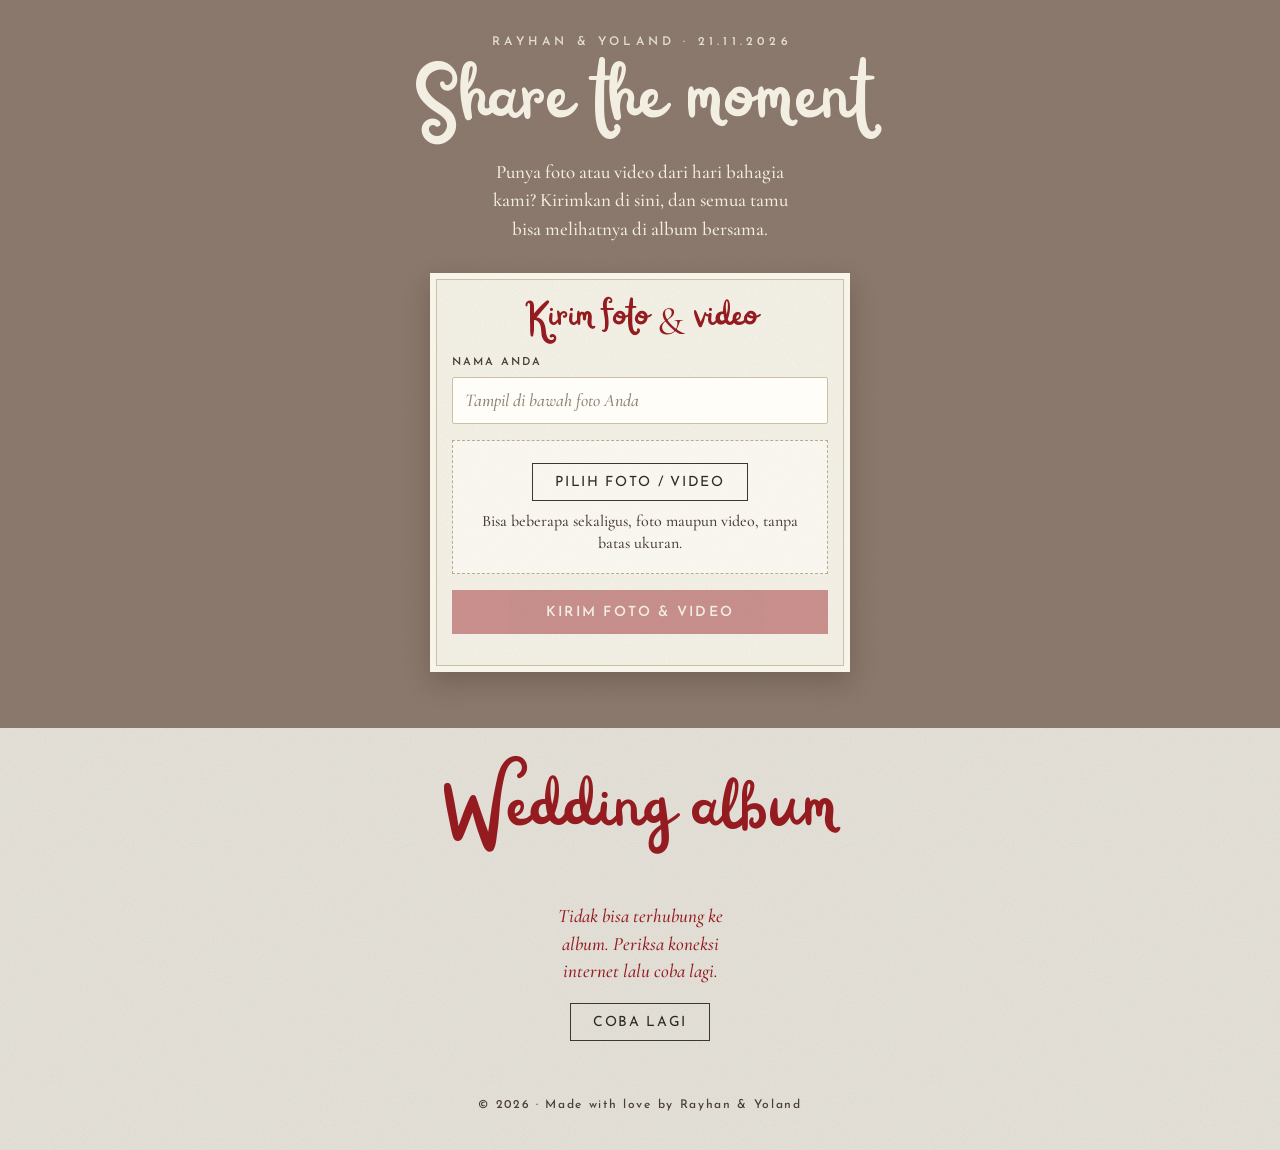
<file: gallery/index.html>
<!doctype html>
<html lang="id">
<head>
<meta charset="utf-8">
<meta name="viewport" content="width=device-width,initial-scale=1,viewport-fit=cover">
<title>Wedding Album · Rayhan &amp; Yoland</title>
<meta name="description" content="Kirim dan lihat foto &amp; video dari pernikahan Rayhan &amp; Yoland, Sabtu 21 November 2026.">
<meta name="theme-color" content="#8a786c">
<!-- link preview (WhatsApp, Telegram, Facebook, X), same card as the invitation: og:image and og:url must be absolute URLs -->
<meta property="og:type" content="website">
<meta property="og:site_name" content="Rayhan &amp; Yoland">
<meta property="og:title" content="Wedding Album · Rayhan &amp; Yoland">
<meta property="og:description" content="Kirim foto &amp; video Anda dari hari bahagia kami dan lihat kiriman tamu lainnya.">
<meta property="og:url" content="https://my-wed-gamma.vercel.app/gallery/">
<meta property="og:image" content="https://my-wed-gamma.vercel.app/pict/og/preview.jpg">
<meta property="og:image:secure_url" content="https://my-wed-gamma.vercel.app/pict/og/preview.jpg">
<meta property="og:image:type" content="image/jpeg">
<meta property="og:image:width" content="1200">
<meta property="og:image:height" content="630">
<meta property="og:image:alt" content="Rayhan &amp; Yoland · 21 November 2026">
<meta property="og:locale" content="id_ID">
<meta name="twitter:card" content="summary_large_image">
<!-- tab icon: same red heart as the invitation -->
<link rel="icon" type="image/svg+xml"
  href="data:image/svg+xml,%3Csvg xmlns='http://www.w3.org/2000/svg' viewBox='0 0 32 32'%3E%3Cpath d='M16 29.5C6.5 22.6 1.5 17 1.5 10.8 1.5 6.2 5.1 2.5 9.5 2.5c2.7 0 5 1.3 6.5 3.4 1.5-2.1 3.8-3.4 6.5-3.4 4.4 0 8 3.7 8 8.3 0 6.2-5 11.8-14.5 18.7Z' fill='%23e0243a'/%3E%3C/svg%3E">
<link rel="preconnect" href="https://fonts.googleapis.com">
<link rel="preconnect" href="https://fonts.gstatic.com" crossorigin>
<link rel="stylesheet" href="https://fonts.googleapis.com/css2?family=Cormorant+Garamond:ital,wght@0,500;0,600;0,700;1,500&family=Courier+Prime&family=Josefin+Sans:wght@400;600&display=swap">
<link rel="preload" href="../fonts/Railey.ttf" as="font" type="font/ttf" crossorigin>
<style>
  /* Railey (TypeFairy, free for personal use) is self-hosted in the site's fonts/ folder, one level up.
     It has letters, digits, ! and ? only; other punctuation falls back to Cormorant. */
  @font-face {
    font-family: "Railey";
    src: url("../fonts/Railey.ttf") format("truetype");
    font-weight: 400;
    font-style: normal;
    font-display: swap;
  }

  /* Same letterpress look as the invitation: taupe, paper, red ink. */
  :root {
    color-scheme: light;
    --taupe: #8a786c;
    --paper: #e6e3db;
    --card: #f7f4ea;
    --polaroid: #f7f4ec;
    --ink: #241c18;
    --ink-soft: #4a3e37;
    --red: #941c21;
    --cream: #f3eee2;
    --line: #cbbfa5;
    --nav-ink: #1e2633;
    --nav-mute: #7b8189;
    --noise: url("data:image/svg+xml,%3Csvg xmlns='http://www.w3.org/2000/svg' width='220' height='220'%3E%3Cfilter id='n'%3E%3CfeTurbulence type='fractalNoise' baseFrequency='.85' numOctaves='2' stitchTiles='stitch'/%3E%3CfeColorMatrix values='0 0 0 0 .22 0 0 0 0 .17 0 0 0 0 .13 0 0 0 .10 0'/%3E%3C/filter%3E%3Crect width='100%25' height='100%25' filter='url(%23n)'/%3E%3C/svg%3E");
    --serif: "Cormorant Garamond", Garamond, "Times New Roman", serif;
    --script: "Railey", "Cormorant Garamond", Garamond, serif;
    --sans: "Josefin Sans", "Gill Sans", "Trebuchet MS", sans-serif;
    --mono: "Courier Prime", "Courier New", monospace;
    box-sizing: border-box;
    padding-top: env(safe-area-inset-top, 0px);
    padding-bottom: env(safe-area-inset-bottom, 0px);
  }
  *, *::before, *::after { box-sizing: inherit; }
  html { scroll-behavior: smooth; scroll-padding-top: calc(64px + env(safe-area-inset-top, 0px)); }
  @media (prefers-reduced-motion: reduce) { html { scroll-behavior: auto; } }
  body {
    margin: 0;
    background: var(--paper) var(--noise);
    color: var(--ink);
    font-family: var(--serif);
    font-size: 18px;
    font-weight: 500;
    line-height: 1.45;
    -webkit-font-smoothing: antialiased;
  }
  h1, h2, p { margin: 0; }
  a { color: inherit; }
  img { max-width: 100%; }
  button { font: inherit; }
  :focus-visible { outline: 2px solid var(--red); outline-offset: 3px; }
  .sr-only {
    position: absolute; width: 1px; height: 1px; padding: 0; margin: -1px;
    overflow: hidden; clip: rect(0 0 0 0); white-space: nowrap; border: 0;
  }
  [hidden] { display: none !important; }

  /* ---------- top bar ---------- */
  .topbar {
    position: sticky;
    top: env(safe-area-inset-top, 0px);
    z-index: 10;
    background: var(--paper);
    border-bottom: 1px solid rgba(36, 28, 24, .06);
    padding-inline: 16px;
  }
  .topbar nav {
    display: flex;
    justify-content: flex-end;
    align-items: center;
    gap: 24px;
    height: 56px;
    max-width: 1100px;
    margin-inline: auto;
    font-family: var(--mono);
    font-size: 21px;
  }
  .topbar a { text-decoration: none; color: var(--nav-mute); }
  .topbar a[aria-current] { color: var(--nav-ink); }
  .topbar a:hover { text-decoration: underline; text-underline-offset: 4px; }

  /* ---------- taupe opening + upload card ---------- */
  .hero {
    background: var(--taupe) var(--noise);
    color: var(--cream);
    padding: 34px 16px 56px;
    text-align: center;
  }
  .eyebrow {
    font-family: var(--sans);
    font-weight: 600;
    font-size: 12px;
    letter-spacing: .35em;
    padding-left: .35em;
    text-transform: uppercase;
    opacity: .85;
  }
  .hero h1 {
    font-family: var(--script);
    font-weight: 400;
    font-size: clamp(46px, 16vw, 86px);
    line-height: 1.05;
    margin-top: 8px;
  }
  .lead {
    max-width: 34ch;
    margin: 8px auto 0;
    font-size: 19px;
    line-height: 1.5;
    text-wrap: balance;
  }

  .upload {
    position: relative;
    max-width: 420px;
    margin: 30px auto 0;
    padding: 26px 22px 22px;
    background: var(--card) var(--noise);
    box-shadow: 0 10px 24px rgba(40, 24, 14, .22), inset 0 0 0 6px var(--card), inset 0 0 0 7px var(--line);
    color: var(--ink);
    text-align: left;
    display: grid;
    gap: 16px;
  }
  .upload h2 {
    font-family: var(--script);
    font-weight: 400;
    color: var(--red);
    font-size: 40px;
    line-height: 1;
    text-align: center;
  }
  .field { display: grid; gap: 6px; }
  .field label {
    font-family: var(--sans);
    font-weight: 600;
    font-size: 11px;
    letter-spacing: .18em;
    text-transform: uppercase;
    color: var(--ink-soft);
  }
  .field input {
    width: 100%;
    font: 500 18px/1.4 var(--serif);
    color: var(--ink);
    background: #fffdf8;
    border: 1px solid var(--line);
    border-radius: 2px;
    padding: 10px 12px;
  }
  .field input::placeholder { color: #8f8275; font-style: italic; }
  .field input:focus { outline: none; border-color: var(--red); box-shadow: 0 0 0 2px rgba(148, 28, 33, .15); }
  .trap { position: absolute; left: -9999px; width: 1px; height: 1px; overflow: hidden; }

  .drop {
    display: grid;
    justify-items: center;
    gap: 10px;
    padding: 22px 16px 18px;
    border: 1.5px dashed #b9ab92;
    background: rgba(255, 253, 248, .55);
    text-align: center;
    transition: background-color .2s ease, border-color .2s ease;
  }
  .drop.is-over { border-color: var(--red); background: rgba(148, 28, 33, .06); }
  .line-btn {
    display: inline-block;
    background: transparent;
    border: 1.5px solid #3b3833;
    color: #2d2a26;
    font-family: var(--sans);
    font-weight: 400;
    font-size: 14px;
    letter-spacing: .12em;
    text-transform: uppercase;
    line-height: 1;
    padding: 12px 22px 10px;
    cursor: pointer;
    text-decoration: none;
    transition: background-color .2s ease, color .2s ease;
  }
  .line-btn:hover { background: #3b3833; color: #efead3; }
  #files:focus-visible + .line-btn { outline: 2px solid var(--red); outline-offset: 3px; }
  .drop.is-locked .line-btn { opacity: .45; pointer-events: none; }
  .drop-hint { font-size: 16px; line-height: 1.35; color: var(--ink-soft); }

  .queue { list-style: none; margin: 0; padding: 0; display: grid; gap: 8px; }
  .queue:empty { display: none; }
  .q {
    position: relative;
    display: grid;
    grid-template-columns: 52px minmax(0, 1fr) auto;
    gap: 12px;
    align-items: center;
    padding: 6px 6px 6px 6px;
    background: #fffdf8;
    border: 1px solid #e2d8c4;
    overflow: hidden;
  }
  .q-thumb { width: 52px; height: 52px; object-fit: cover; display: block; background: #d8d2c6; }
  .q-name { font-size: 16px; line-height: 1.2; overflow: hidden; text-overflow: ellipsis; white-space: nowrap; }
  .q-state {
    margin-top: 4px;
    font-family: var(--sans);
    font-size: 11px;
    letter-spacing: .12em;
    text-transform: uppercase;
    color: var(--ink-soft);
  }
  .q.is-fail .q-state, .q.is-bad .q-state { color: var(--red); text-transform: none; letter-spacing: .02em; font-size: 12px; }
  .q.is-done .q-state::before { content: "✓ "; }
  .q-x {
    width: 40px;
    height: 40px;
    display: grid;
    place-items: center;
    border: 0;
    border-radius: 50%;
    background: none;
    color: var(--ink-soft);
    cursor: pointer;
  }
  .q-x:hover { background: rgba(36, 28, 24, .06); }
  .q-x svg { width: 16px; height: 16px; }
  .q.is-bad { border-color: rgba(148, 28, 33, .35); }
  .q.is-bad .q-thumb { opacity: .45; }
  .q.is-sending::after, .q.is-checking::after {
    content: "";
    position: absolute;
    left: 0;
    bottom: 0;
    height: 2px;
    width: 40%;
    background: var(--red);
    animation: slide 1.1s ease-in-out infinite;
  }
  @keyframes slide { from { transform: translateX(-100%); } to { transform: translateX(250%); } }
  @media (prefers-reduced-motion: reduce) { .q.is-sending::after, .q.is-checking::after { animation: none; width: 100%; opacity: .5; } }

  .send-btn {
    width: 100%;
    border: 0;
    background: var(--red);
    color: var(--cream);
    font-family: var(--sans);
    font-weight: 600;
    font-size: 14px;
    letter-spacing: .16em;
    text-transform: uppercase;
    line-height: 1;
    padding: 16px 16px 14px;
    cursor: pointer;
    box-shadow: 0 4px 10px rgba(100, 18, 22, .25);
    transition: background-color .2s ease, opacity .2s ease;
  }
  .send-btn:hover:not(:disabled) { background: #7c151a; }
  .send-btn:disabled { opacity: .45; cursor: default; box-shadow: none; }
  .status { min-height: 1.45em; text-align: center; font-style: italic; font-size: 17px; color: var(--ink-soft); }
  .status:empty { min-height: 0; margin-top: -16px; }
  .status.is-err { color: var(--red); font-style: normal; font-size: 16px; }

  /* ---------- album ---------- */
  .album { padding: 44px 16px 48px; }
  .album-title {
    font-family: var(--script);
    font-weight: 400;
    color: var(--red);
    font-size: clamp(50px, 16vw, 78px);
    line-height: 1.05;
    text-align: center;
  }
  .hint {
    min-height: 1.4em;
    margin: 4px 0 24px;
    text-align: center;
    font-family: var(--sans);
    font-size: 12px;
    letter-spacing: .18em;
    text-transform: uppercase;
    color: var(--ink-soft);
  }
  .grid {
    display: grid;
    grid-template-columns: repeat(2, minmax(0, 1fr));
    gap: 22px 16px;
    max-width: 980px;
    margin-inline: auto;
  }
  @media (min-width: 560px) { .grid { grid-template-columns: repeat(3, minmax(0, 1fr)); gap: 30px 24px; } }
  @media (min-width: 880px) { .grid { grid-template-columns: repeat(4, minmax(0, 1fr)); } }

  .shot {
    margin: 0;
    padding: 8px 8px 0;
    background: var(--polaroid);
    box-shadow: 0 6px 14px rgba(40, 24, 14, .22);
    transform: rotate(var(--r, 0deg));
    cursor: zoom-in;
    transition: transform .25s ease, box-shadow .25s ease;
  }
  .shot:nth-child(odd) { --r: -1.6deg; }
  .shot:nth-child(even) { --r: 1.2deg; }
  .shot:nth-child(3n) { --r: .4deg; }
  .shot:hover, .shot:focus-visible { transform: rotate(0deg) scale(1.03); box-shadow: 0 12px 24px rgba(40, 24, 14, .3); }
  .ph { position: relative; aspect-ratio: 4 / 5; overflow: hidden; background: #d8d2c6 var(--noise); }
  .ph img, .ph video { display: block; width: 100%; height: 100%; object-fit: cover; }
  .ph.is-video::before {
    content: "";
    position: absolute;
    z-index: 1;
    left: 50%;
    top: 50%;
    width: 46px;
    height: 46px;
    margin: -23px 0 0 -23px;
    border-radius: 50%;
    background: rgba(28, 20, 16, .55) url("data:image/svg+xml,%3Csvg xmlns='http://www.w3.org/2000/svg' viewBox='0 0 24 24'%3E%3Cpath d='M9 6.5v11l9-5.5z' fill='%23f3eee2'/%3E%3C/svg%3E") center / 22px no-repeat;
    pointer-events: none;
  }
  .ph.is-video.is-pending::before { display: none; }
  .ph.is-pending img { display: none; }
  .ph.is-pending::after {
    content: "Foto sedang diproses Google Drive";
    position: absolute;
    inset: 0;
    display: grid;
    place-items: center;
    padding: 12px;
    text-align: center;
    font-family: var(--sans);
    font-size: 11px;
    letter-spacing: .12em;
    line-height: 1.5;
    text-transform: uppercase;
    color: var(--ink-soft);
  }
  .ph.is-video.is-pending::after { content: "Video sedang diproses Google Drive"; }
  .shot figcaption {
    height: 42px;
    padding: 0 6px;
    line-height: 44px;
    text-align: center;
    font-family: var(--script);
    font-size: 22px;
    color: var(--red);
    white-space: nowrap;
    overflow: hidden;
    text-overflow: ellipsis;
  }
  .shot.is-skeleton { cursor: default; box-shadow: 0 6px 14px rgba(40, 24, 14, .12); }
  .shot.is-skeleton .ph { animation: breathe 1.6s ease-in-out infinite; }
  @keyframes breathe { 50% { opacity: .55; } }
  @media (prefers-reduced-motion: reduce) {
    .shot { transition: none; }
    .shot.is-skeleton .ph { animation: none; }
  }

  .note {
    max-width: 30ch;
    margin: 4px auto 0;
    text-align: center;
    font-style: italic;
    font-size: 19px;
    line-height: 1.45;
    text-wrap: balance;
  }
  .note .line-btn { margin-top: 18px; font-style: normal; }
  .note.is-err { color: var(--red); }
  .more { display: flex; justify-content: center; margin-top: 36px; }

  .foot {
    padding: 8px 16px 36px;
    text-align: center;
    font-family: var(--sans);
    font-size: 12px;
    letter-spacing: .14em;
    color: var(--ink-soft);
  }

  /* ---------- photo preview ---------- */
  .lb-open { overflow: hidden; }
  .lightbox {
    position: fixed;
    inset: 0;
    z-index: 60;
    display: grid;
    grid-template-columns: auto minmax(0, 1fr) auto;
    grid-template-areas: "prev frame next";
    align-items: center;
    align-content: center;
    gap: 14px;
    padding: calc(64px + env(safe-area-inset-top, 0px)) 16px calc(28px + env(safe-area-inset-bottom, 0px));
    background: rgba(28, 20, 16, .92);
    opacity: 0;
    transition: opacity .25s ease;
  }
  .lightbox.is-open { opacity: 1; }
  .lb-frame {
    grid-area: frame;
    justify-self: center;
    width: fit-content;
    max-width: min(100%, 620px);
    margin: 0;
    padding: 12px 12px 14px;
    background: var(--polaroid);
    box-shadow: 0 22px 50px rgba(0, 0, 0, .45);
    transform: scale(.94) rotate(-1deg);
    transition: transform .3s cubic-bezier(.2, .7, .2, 1);
    touch-action: pan-y;
  }
  .lightbox.is-open .lb-frame { transform: none; }
  .lb-media {
    display: grid;
    place-items: center;
    min-width: min(240px, 70vw);
    min-height: 240px;
    background: #d8d2c6;
  }
  .lb-media.is-loaded { min-width: 0; min-height: 0; background: none; }
  .lb-media img {
    display: block;
    width: auto;
    height: auto;
    max-width: 100%;
    max-height: calc(100vh - 230px);
    max-height: calc(100dvh - 230px);
  }
  .lb-media video {
    display: block;
    max-width: 100%;
    max-height: calc(100vh - 230px);
    max-height: calc(100dvh - 230px);
    background: #000;
  }
  .lb-media iframe {
    display: block;
    width: min(596px, calc(100vw - 180px));
    height: min(680px, calc(100vh - 230px));
    height: min(680px, calc(100dvh - 230px));
    border: 0;
    background: #000;
  }
  .lb-cap { display: flex; justify-content: space-between; align-items: baseline; gap: 14px; padding-top: 10px; }
  .lb-title { min-width: 0; font-family: var(--script); font-size: 30px; line-height: 1.1; color: var(--red); overflow: hidden; text-overflow: ellipsis; white-space: nowrap; }
  .lb-meta { flex: none; display: flex; align-items: baseline; gap: 14px; font-family: var(--sans); font-size: 12px; letter-spacing: .16em; color: var(--ink-soft); font-variant-numeric: tabular-nums; }
  .lb-meta a { text-transform: uppercase; text-underline-offset: 3px; }
  .lb-btn {
    width: 46px;
    height: 46px;
    display: grid;
    place-items: center;
    border-radius: 50%;
    border: 1px solid rgba(243, 238, 226, .4);
    background: rgba(243, 238, 226, .12);
    color: var(--cream);
    cursor: pointer;
    transition: background-color .2s ease;
  }
  .lb-btn:hover { background: rgba(243, 238, 226, .26); }
  .lb-btn svg { width: 20px; height: 20px; }
  .lb-prev { grid-area: prev; }
  .lb-next { grid-area: next; }
  .lb-close { position: absolute; top: calc(12px + env(safe-area-inset-top, 0px)); right: 16px; }
  @media (max-width: 600px) {
    .lightbox { grid-template-columns: 1fr 1fr; grid-template-areas: "frame frame" "prev next"; row-gap: 18px; }
    .lb-media img, .lb-media video { max-height: calc(100vh - 270px); max-height: calc(100dvh - 270px); }
    .lb-media iframe { width: calc(100vw - 56px); height: min(680px, calc(100vh - 270px)); height: min(680px, calc(100dvh - 270px)); }
    .lb-prev { justify-self: end; margin-right: 10px; }
    .lb-next { justify-self: start; margin-left: 10px; }
  }
  @media (prefers-reduced-motion: reduce) { .lightbox, .lb-frame { transition: none; } }
</style>
</head>
<body>
<main>
  <section class="hero" aria-labelledby="judul">
    <p class="eyebrow">Rayhan &amp; Yoland · 21.11.2026</p>
    <h1 id="judul">Share the moment</h1>
    <p class="lead">Punya foto atau video dari hari bahagia kami? Kirimkan di sini, dan semua tamu bisa melihatnya di album bersama.</p>

    <form class="upload" id="upload" novalidate>
      <h2>Kirim foto &amp; video</h2>
      <div class="field">
        <label for="by">Nama Anda</label>
        <input id="by" name="by" maxlength="40" autocomplete="name" placeholder="Tampil di bawah foto Anda">
      </div>
      <div class="trap" aria-hidden="true">
        <label>Website <input id="website" name="website" tabindex="-1" autocomplete="off"></label>
      </div>
      <div class="drop" id="drop">
        <input type="file" id="files" accept="image/*,video/*" multiple class="sr-only">
        <label for="files" class="line-btn">Pilih foto / video</label>
        <p class="drop-hint">Bisa beberapa sekaligus, foto maupun video, tanpa batas ukuran.</p>
      </div>
      <ul class="queue" id="queue" aria-label="File yang akan dikirim"></ul>
      <button type="submit" class="send-btn" id="send" disabled>Kirim foto &amp; video</button>
      <p class="status" id="status" role="status" aria-live="polite"></p>
    </form>
  </section>

  <section class="album" id="album" aria-labelledby="album-title">
    <h2 class="album-title" id="album-title">Wedding album</h2>
    <p class="hint" id="hint" aria-live="polite">Memuat album…</p>
    <div class="grid" id="grid"></div>
    <div class="note" id="empty" hidden>
      Album masih kosong. Jadilah tamu pertama yang mengirim foto atau video.
      <div><a class="line-btn" href="#upload">Kirim foto &amp; video</a></div>
    </div>
    <div class="note is-err" id="error" hidden>
      <span id="error-text"></span>
      <div><button type="button" class="line-btn" id="retry">Coba lagi</button></div>
    </div>
    <div class="more" id="more" hidden><button type="button" class="line-btn" id="more-btn">Tampilkan lebih banyak</button></div>
  </section>
</main>

<footer class="foot">© 2026 · Made with love by Rayhan &amp; Yoland</footer>

<div class="lightbox" id="lightbox" role="dialog" aria-modal="true" aria-label="Pratinjau" hidden>
  <button type="button" class="lb-btn lb-close" id="lb-close" aria-label="Tutup pratinjau">
    <svg viewBox="0 0 24 24" fill="none" stroke="currentColor" stroke-width="1.8" stroke-linecap="round"><path d="M6 6l12 12M18 6L6 18"/></svg>
  </button>
  <button type="button" class="lb-btn lb-prev" id="lb-prev" aria-label="Sebelumnya">
    <svg viewBox="0 0 24 24" fill="none" stroke="currentColor" stroke-width="1.8" stroke-linecap="round" stroke-linejoin="round"><path d="M15 5l-7 7 7 7"/></svg>
  </button>
  <figure class="lb-frame" id="lb-frame">
    <div class="lb-media" id="lb-media"></div>
    <figcaption class="lb-cap">
      <span class="lb-title" id="lb-title"></span>
      <span class="lb-meta"><span id="lb-count"></span><a id="lb-download" href="#" target="_blank" rel="noopener">Unduh</a></span>
    </figcaption>
  </figure>
  <button type="button" class="lb-btn lb-next" id="lb-next" aria-label="Berikutnya">
    <svg viewBox="0 0 24 24" fill="none" stroke="currentColor" stroke-width="1.8" stroke-linecap="round" stroke-linejoin="round"><path d="M9 5l7 7-7 7"/></svg>
  </button>
</div>

<script>
(function () {
  'use strict';

  /* ===== Isi dengan URL Web App dari Google Apps Script (berakhiran /exec) ===== */
  var SCRIPT_URL = 'https://script.google.com/macros/s/AKfycbwrstZD3DiAFecCgFv982mvW236IV2yHUVT1MUY9mIwEuDF06MloZi5ha2FQoRrLtN7/exec';

  var CHUNK = 8 * 1024 * 1024; // ukuran potongan upload, wajib kelipatan 256 KB
  var PAGE = 24;               // jumlah item per halaman album
  var configured = /^https:\/\/script\.google\.com\/macros\/s\/[^/]+\/exec/.test(SCRIPT_URL);

  var $ = function (id) { return document.getElementById(id); };
  var form = $('upload'), byInput = $('by'), trap = $('website'), fileInput = $('files');
  var drop = $('drop'), queueEl = $('queue'), sendBtn = $('send'), statusEl = $('status');
  var grid = $('grid'), hint = $('hint'), emptyEl = $('empty'), errorEl = $('error'), errorText = $('error-text');
  var moreEl = $('more');

  var queue = [];   // {file, url, li, state, kind, mime}
  var items = [];   // {id, by, time, type, local}
  var shown = PAGE;
  var busy = false;
  var lastLoad = 0;
  var uid = 0;
  var checking = Promise.resolve();

  /* ---------- server ---------- */
  function api(payload) {
    var req = payload
      ? fetch(SCRIPT_URL, { method: 'POST', headers: { 'Content-Type': 'text/plain;charset=utf-8' }, body: JSON.stringify(payload) })
      : fetch(SCRIPT_URL + '?t=' + Date.now());
    return req.then(function (res) { return res.text(); }, function () {
      throw new Error('Tidak bisa terhubung ke album. Periksa koneksi internet lalu coba lagi.');
    }).then(function (text) {
      var data;
      try { data = JSON.parse(text); } catch (e) {
        throw new Error('Album belum bisa diakses. Pastikan Apps Script di-deploy dengan akses "Anyone".');
      }
      if (!data.ok) throw new Error(data.error || 'Permintaan ditolak oleh server album.');
      return data;
    });
  }

  /* ---------- Drive URLs ---------- */
  function driveThumb(id, w) { return 'https://drive.google.com/thumbnail?id=' + encodeURIComponent(id) + '&sz=w' + w; }
  function driveAlt(id, w) { return 'https://lh3.googleusercontent.com/d/' + encodeURIComponent(id) + '=w' + w; }
  function driveDownload(id) { return 'https://drive.google.com/uc?export=download&id=' + encodeURIComponent(id); }
  function drivePreview(id) { return 'https://drive.google.com/file/d/' + encodeURIComponent(id) + '/preview'; }
  function isVideo(it) { return /^video\//.test(it.type || ''); }

  function setImage(img, it, w, onFail) {
    img.referrerPolicy = 'no-referrer';
    if (it.local && !isVideo(it)) { img.src = it.local; return; }
    var step = 0;
    img.onerror = function () {
      step++;
      if (step === 1) img.src = driveAlt(it.id, w);
      else { img.onerror = null; if (onFail) onFail(); }
    };
    img.src = driveThumb(it.id, w);
  }

  function countLabel(kinds) {
    var v = kinds.filter(function (k) { return k === 'video'; }).length, p = kinds.length - v, out = [];
    if (p) out.push(p + ' foto');
    if (v) out.push(v + ' video');
    return out.join(' & ');
  }

  /* ---------- album ---------- */
  function skeleton() {
    grid.innerHTML = '';
    for (var i = 0; i < 4; i++) {
      var fig = document.createElement('figure');
      fig.className = 'shot is-skeleton';
      fig.setAttribute('aria-hidden', 'true');
      fig.innerHTML = '<div class="ph"></div><figcaption></figcaption>';
      grid.appendChild(fig);
    }
  }

  function card(it, i) {
    var video = isVideo(it);
    var fig = document.createElement('figure');
    fig.className = 'shot';
    fig.tabIndex = 0;
    fig.setAttribute('role', 'button');
    fig.setAttribute('data-index', i);
    fig.setAttribute('aria-label', 'Lihat ' + (video ? 'video' : 'foto') + (it.by ? ' dari ' + it.by : '') + ', ' + (i + 1) + ' dari ' + items.length);
    var ph = document.createElement('div');
    ph.className = 'ph' + (video ? ' is-video' : '');
    if (video && it.local) {
      var v = document.createElement('video');
      v.muted = true;
      v.playsInline = true;
      v.preload = 'metadata';
      v.src = it.local + '#t=0.1';
      ph.appendChild(v);
    } else {
      var img = document.createElement('img');
      img.alt = '';
      img.loading = 'lazy';
      img.decoding = 'async';
      setImage(img, it, 640, function () { ph.classList.add('is-pending'); });
      ph.appendChild(img);
    }
    var cap = document.createElement('figcaption');
    cap.textContent = it.by;
    fig.appendChild(ph);
    fig.appendChild(cap);
    return fig;
  }

  function renderAlbum() {
    errorEl.hidden = true;
    grid.innerHTML = '';
    var frag = document.createDocumentFragment();
    items.slice(0, shown).forEach(function (it, i) { frag.appendChild(card(it, i)); });
    grid.appendChild(frag);
    emptyEl.hidden = items.length > 0;
    moreEl.hidden = items.length <= shown;
    var kinds = items.map(function (it) { return isVideo(it) ? 'video' : 'image'; });
    hint.textContent = items.length ? countLabel(kinds).replace(' & ', ' · ') + ' · ketuk untuk melihat lebih dekat' : '';
  }

  function showError(msg) {
    grid.innerHTML = '';
    hint.textContent = '';
    emptyEl.hidden = true;
    moreEl.hidden = true;
    errorText.textContent = msg;
    errorEl.hidden = false;
  }

  function loadAlbum(quiet) {
    if (!configured) {
      showError('Album belum terhubung ke Google Drive. Isi SCRIPT_URL di file ini dengan URL Web App dari Apps Script.');
      $('retry').hidden = true;
      return Promise.resolve();
    }
    if (!quiet) { skeleton(); hint.textContent = 'Memuat album…'; errorEl.hidden = true; emptyEl.hidden = true; }
    return api(null).then(function (data) {
      var locals = {};
      items.forEach(function (it) { if (it.local) locals[it.id] = it.local; });
      items = (data.items || []).map(function (it) {
        var id = String(it.id);
        return { id: id, by: String(it.by || ''), time: Number(it.time) || 0, type: String(it.type || ''), local: locals[id] || null };
      });
      lastLoad = Date.now();
      renderAlbum();
    }, function (err) {
      if (!quiet || !items.length) showError(err.message);
    });
  }

  $('retry').addEventListener('click', function () { loadAlbum(false); });
  $('more-btn').addEventListener('click', function () {
    var first = shown;
    shown += PAGE;
    renderAlbum();
    var next = grid.children[first];
    if (next) next.focus({ preventScroll: true });
  });
  document.addEventListener('visibilitychange', function () {
    if (document.visibilityState === 'visible' && configured && !busy && Date.now() - lastLoad > 60000) loadAlbum(true);
  });

  /* ---------- checking files: harus foto/video asli dan tidak rusak ---------- */
  var BAD = 'File rusak atau tidak lengkap.';

  function bytes(blob) {
    return (blob.arrayBuffer ? blob.arrayBuffer() : new Response(blob).arrayBuffer())
      .then(function (b) { return new Uint8Array(b); });
  }
  function ascii(b, s, e) { var t = ''; for (var i = s; i < e && i < b.length; i++) t += String.fromCharCode(b[i]); return t; }
  function u32(b, i) { return b[i] * 16777216 + (b[i + 1] << 16) + (b[i + 2] << 8) + b[i + 3]; }
  function u32le(b, i) { return b[i] + (b[i + 1] << 8) + (b[i + 2] << 16) + b[i + 3] * 16777216; }

  // Kenali jenis file dari isi byte awalnya, bukan dari nama/ekstensi.
  function sniff(h) {
    var at4 = ascii(h, 4, 8);
    if (h[0] === 0xFF && h[1] === 0xD8 && h[2] === 0xFF) return { kind: 'image', fmt: 'decode', mime: 'image/jpeg' };
    if (h[0] === 0x89 && ascii(h, 1, 4) === 'PNG') return { kind: 'image', fmt: 'png', mime: 'image/png' };
    if (/^GIF8[79]a$/.test(ascii(h, 0, 6))) return { kind: 'image', fmt: 'decode', mime: 'image/gif' };
    if (h[0] === 0x42 && h[1] === 0x4D && h.length > 26) return { kind: 'image', fmt: 'decode', mime: 'image/bmp' };
    if (ascii(h, 0, 4) === 'II*\0' || ascii(h, 0, 4) === 'MM\0*') return { kind: 'image', fmt: 'none', mime: 'image/tiff' };
    if (ascii(h, 0, 4) === 'RIFF') {
      var sub = ascii(h, 8, 12);
      if (sub === 'WEBP') return { kind: 'image', fmt: 'riff', mime: 'image/webp' };
      if (sub === 'AVI ') return { kind: 'video', fmt: 'riff', mime: 'video/x-msvideo' };
      return null;
    }
    if (at4 === 'ftyp') {
      var brand = ascii(h, 8, 12);
      if (/^(heic|heix|heim|heis|hevc|hevx)$/.test(brand)) return { kind: 'image', fmt: 'bmff', mime: 'image/heic' };
      if (/^(avif|avis)$/.test(brand)) return { kind: 'image', fmt: 'bmff', mime: 'image/avif' };
      if (/^(mif1|msf1)$/.test(brand)) return { kind: 'image', fmt: 'bmff', mime: 'image/heif' };
      if (/^M4[ABP] $/.test(brand)) return null; // audio
      if (brand === 'qt  ') return { kind: 'video', fmt: 'bmff', mime: 'video/quicktime' };
      if (/^3g2/.test(brand)) return { kind: 'video', fmt: 'bmff', mime: 'video/3gpp2' };
      if (/^3g/.test(brand)) return { kind: 'video', fmt: 'bmff', mime: 'video/3gpp' };
      return { kind: 'video', fmt: 'bmff', mime: 'video/mp4' };
    }
    if (/^(moov|mdat|wide|free|skip|pnot)$/.test(at4)) return { kind: 'video', fmt: 'bmff', mime: 'video/quicktime' };
    if (h[0] === 0x1A && h[1] === 0x45 && h[2] === 0xDF && h[3] === 0xA3) {
      var webm = ascii(h, 0, h.length).indexOf('webm') !== -1;
      return { kind: 'video', fmt: 'ebml', mime: webm ? 'video/webm' : 'video/x-matroska' };
    }
    return null;
  }

  // MP4/MOV/HEIC: telusuri kotak (box) tingkat atas. File terpotong akan
  // punya kotak yang ukurannya melewati akhir file.
  function walkBoxes(file) {
    var pos = 0, size = file.size, found = {}, n = 0;
    function step() {
      if (size - pos < 8 || n++ > 5000) return Promise.resolve(found);
      return bytes(file.slice(pos, pos + 16)).then(function (b) {
        var len = u32(b, 0);
        if (len === 1) len = u32(b, 8) * 4294967296 + u32(b, 12);
        else if (len === 0) len = size - pos;
        if (len < 8 || pos + len > size) throw new Error(BAD);
        found[ascii(b, 4, 8)] = true;
        pos += len;
        return step();
      });
    }
    return step();
  }

  function decodeImage(url) {
    return new Promise(function (resolve, reject) {
      var img = new Image(), t = setTimeout(function () { resolve(); }, 20000);
      img.onload = function () {
        clearTimeout(t);
        if (!img.naturalWidth) return reject(new Error(BAD));
        (img.decode ? img.decode() : Promise.resolve()).then(resolve, function () { reject(new Error(BAD)); });
      };
      img.onerror = function () { clearTimeout(t); reject(new Error(BAD)); };
      img.src = url;
    });
  }

  function probeVideo(url) {
    return new Promise(function (resolve) {
      var v = document.createElement('video'), t = setTimeout(function () { done(false); }, 15000);
      function done(ok) { clearTimeout(t); v.onloadedmetadata = v.onerror = null; v.removeAttribute('src'); v.load(); resolve(ok); }
      v.muted = true;
      v.playsInline = true;
      v.preload = 'metadata';
      v.onloadedmetadata = function () { done(v.duration > 0); };
      v.onerror = function () { done(false); };
      v.src = url;
    });
  }

  function check(q) {
    var file = q.file;
    if (!file.size) return Promise.reject(new Error('File kosong.'));
    return bytes(file.slice(0, 64)).then(function (h) {
      var s = sniff(h);
      if (!s) throw new Error('Bukan foto atau video.');
      q.kind = s.kind;
      q.mime = s.mime;
      switch (s.fmt) {
        case 'bmff':
          return walkBoxes(file).then(function (found) {
            if (!(s.kind === 'video' ? found.moov : found.meta)) throw new Error(BAD);
          });
        case 'riff':
          if (u32le(h, 4) + 8 > file.size) throw new Error(BAD);
          return s.kind === 'image' ? decodeImage(q.url) : null;
        case 'png':
          return bytes(file.slice(Math.max(0, file.size - 1024))).then(function (t) {
            if (ascii(t, 0, t.length).indexOf('IEND') === -1) throw new Error(BAD);
            return decodeImage(q.url);
          });
        case 'decode':
          return decodeImage(q.url);
        case 'ebml':
          return probeVideo(q.url).then(function (ok) {
            if (!ok && document.createElement('video').canPlayType(s.mime)) throw new Error(BAD);
          });
      }
    });
  }

  /* ---------- picking files ---------- */
  function sizeLabel(n) {
    if (n >= 1073741824) return (n / 1073741824).toFixed(2).replace('.', ',') + ' GB';
    return n >= 1048576 ? (n / 1048576).toFixed(1).replace('.', ',') + ' MB' : Math.max(1, Math.round(n / 1024)) + ' KB';
  }

  function setState(q, state, text) {
    q.state = state;
    q.li.className = 'q is-' + state;
    q.li.querySelector('.q-state').textContent = text;
    q.li.querySelector('.q-x').hidden = state === 'sending' || state === 'done';
  }

  function setThumb(q, kind) {
    var old = q.li.querySelector('.q-thumb'), el;
    if (old && old.getAttribute('data-kind') === kind) return;
    if (kind === 'video') {
      el = document.createElement('video');
      el.muted = true;
      el.playsInline = true;
      el.preload = 'metadata';
      el.src = q.url + '#t=0.1';
    } else {
      el = document.createElement('img');
      el.alt = '';
      el.src = q.url;
    }
    el.className = 'q-thumb';
    el.setAttribute('data-kind', kind);
    if (old) old.replaceWith(el); else q.li.insertBefore(el, q.li.firstChild);
  }

  function addFiles(list) {
    Array.prototype.forEach.call(list, function (file) {
      var q = { file: file, url: URL.createObjectURL(file), state: 'checking', key: ++uid };
      var li = document.createElement('li');
      li.innerHTML =
        '<div><div class="q-name"></div><div class="q-state"></div></div>' +
        '<button type="button" class="q-x"><svg viewBox="0 0 24 24" fill="none" stroke="currentColor" stroke-width="1.8" stroke-linecap="round"><path d="M6 6l12 12M18 6L6 18"/></svg></button>';
      li.querySelector('.q-name').textContent = file.name;
      var x = li.querySelector('.q-x');
      x.setAttribute('aria-label', 'Hapus ' + file.name + ' dari daftar');
      x.addEventListener('click', function () { removeFromQueue(q); fileInput.focus(); });
      q.li = li;
      setThumb(q, /^video\//.test(file.type) ? 'video' : 'image');
      queue.push(q);
      queueEl.appendChild(li);
      setState(q, 'checking', 'Memeriksa…');

      // Diperiksa satu per satu supaya HP tidak kehabisan memori.
      checking = checking.then(function () {
        if (queue.indexOf(q) === -1) return;
        return check(q).then(function () {
          if (queue.indexOf(q) === -1) return;
          setThumb(q, q.kind);
          setState(q, 'ready', (q.kind === 'video' ? 'Video' : 'Foto') + ' · ' + sizeLabel(file.size));
        }, function (err) {
          if (queue.indexOf(q) === -1) return;
          setState(q, 'bad', (err && err.message) || BAD);
        }).then(updateSend);
      });
    });
    updateSend();
    say('');
  }

  function removeFromQueue(q) {
    queue = queue.filter(function (o) { return o !== q; });
    if (q.state !== 'done') URL.revokeObjectURL(q.url);
    q.li.remove();
    updateSend();
  }

  function pending() { return queue.filter(function (q) { return q.state === 'ready' || q.state === 'fail'; }); }

  function updateSend() {
    var todo = pending();
    var waiting = queue.some(function (q) { return q.state === 'checking'; });
    sendBtn.disabled = busy || waiting || todo.length === 0 || !configured;
    sendBtn.textContent = busy ? 'Mengirim…'
      : waiting ? 'Memeriksa file…'
      : 'Kirim ' + (todo.length ? countLabel(todo.map(function (q) { return q.kind; })) : 'foto & video');
  }

  function say(text, isErr) {
    statusEl.textContent = text;
    statusEl.classList.toggle('is-err', !!isErr);
  }

  fileInput.addEventListener('change', function () {
    if (fileInput.files && fileInput.files.length) addFiles(fileInput.files);
    fileInput.value = '';
  });
  ['dragenter', 'dragover'].forEach(function (t) {
    drop.addEventListener(t, function (e) { e.preventDefault(); if (!busy) drop.classList.add('is-over'); });
  });
  ['dragleave', 'drop'].forEach(function (t) {
    drop.addEventListener(t, function (e) { e.preventDefault(); drop.classList.remove('is-over'); });
  });
  drop.addEventListener('drop', function (e) {
    if (!busy && e.dataTransfer && e.dataTransfer.files.length) addFiles(e.dataTransfer.files);
  });

  /* ---------- sending (resumable upload ke Google Drive, per potongan) ---------- */
  function wait(ms) { return new Promise(function (r) { setTimeout(r, ms); }); }
  function toBase64(blob) {
    return new Promise(function (resolve, reject) {
      var r = new FileReader();
      r.onload = function () { resolve(String(r.result).split(',')[1] || ''); };
      r.onerror = function () { reject(new Error('File tidak bisa dibaca.')); };
      r.readAsDataURL(blob);
    });
  }

  // Langsung dari browser ke Google Drive (cepat).
  function putDirect(url, part, start, end, total) {
    return fetch(url, {
      method: 'PUT',
      headers: { 'Content-Range': 'bytes ' + start + '-' + (end - 1) + '/' + total },
      body: part
    }).then(function (res) {
      if (res.status === 200 || res.status === 201) return res.json().then(function (d) { return { id: d.id }; });
      if (res.status === 308) {
        var m = /-(\d+)$/.exec(res.headers.get('Range') || '');
        return { next: m ? Number(m[1]) + 1 : end };
      }
      throw new Error('Upload ditolak (' + res.status + ').');
    });
  }

  // Lewat Apps Script (cadangan bila browser diblokir CORS). part=null → cek posisi terakhir.
  function putProxy(url, part, start, end, total) {
    return (part ? toBase64(part) : Promise.resolve('')).then(function (data) {
      return api({ action: 'chunk', url: url, start: start, total: total, data: data });
    }).then(function (r) { return r.id ? { id: r.id } : { next: Number(r.next) || 0 }; });
  }

  function sendFile(q, by) {
    var file = q.file, total = file.size;
    return api({ action: 'start', by: by, name: file.name, type: q.mime, size: total, origin: location.origin, website: trap.value })
      .then(function (s) {
        var url = s.uploadUrl, offset = 0, direct = true, tries = 0;
        if (!url) throw new Error('Server album tidak memberi alamat upload.');

        function step() {
          setState(q, 'sending', 'Mengunggah ' + Math.floor(offset / total * 100) + '%');
          var end = Math.min(offset + CHUNK, total);
          return (direct ? putDirect : putProxy)(url, file.slice(offset, end), offset, end, total).then(handle, recover);
        }
        function handle(r) {
          if (r.id) return r.id;
          if (r.next > offset) tries = 0;
          else if (++tries > 4) throw new Error('Upload macet. Tekan Kirim untuk mencoba lagi.');
          offset = r.next;
          return step();
        }
        function recover(err) {
          if (direct) direct = false;
          else if (++tries > 4) throw err;
          return wait(tries * 2000)
            .then(function () { return putProxy(url, null, offset, offset, total); })
            .then(handle, recover);
        }
        return step();
      })
      .then(function (id) {
        setState(q, 'sending', 'Menyimpan…');
        return api({ action: 'finish', id: id, by: by });
      });
  }

  form.addEventListener('submit', function (e) {
    e.preventDefault();
    if (busy || !configured) return;
    var todo = pending();
    if (!todo.length) return;
    busy = true;
    byInput.disabled = true;
    drop.classList.add('is-locked');
    fileInput.disabled = true;
    updateSend();

    var by = byInput.value.trim();
    var sent = [], fail = 0, i = 0;

    function next() {
      if (i >= todo.length) return Promise.resolve();
      var q = todo[i++];
      say('Mengirim ' + i + ' dari ' + todo.length + ' file…');
      setState(q, 'sending', 'Menyiapkan…');
      return sendFile(q, by).then(function (res) {
        sent.push(q.kind);
        setState(q, 'done', 'Terkirim');
        var it = res.item;
        if (it && it.id) {
          items.unshift({ id: String(it.id), by: String(it.by || by), time: Number(it.time) || Date.now(), type: String(it.type || q.mime), local: q.url });
          renderAlbum();
        }
      }, function (err) {
        fail++;
        setState(q, 'fail', (err && err.message) || 'Gagal mengirim.');
      }).then(next);
    }

    next().then(function () {
      busy = false;
      byInput.disabled = false;
      fileInput.disabled = false;
      drop.classList.remove('is-locked');
      if (fail && sent.length) say(countLabel(sent) + ' terkirim, ' + fail + ' gagal. Tekan Kirim lagi untuk mencoba ulang yang gagal.', true);
      else if (fail) say('File belum terkirim. Periksa pesan di daftar lalu tekan Kirim untuk mencoba lagi.', true);
      else say('Terima kasih! ' + countLabel(sent) + ' sudah masuk ke album.');
      setTimeout(function () {
        queue.filter(function (q) { return q.state === 'done'; }).forEach(function (q) {
          queue = queue.filter(function (o) { return o !== q; });
          q.li.remove();
        });
        updateSend();
      }, 2500);
      updateSend();
      if (sent.length) loadAlbum(true);
    });
  });

  /* ---------- preview ---------- */
  var root = document.documentElement;
  var lb = $('lightbox'), lbMedia = $('lb-media'), lbTitle = $('lb-title'), lbCount = $('lb-count');
  var lbDownload = $('lb-download'), lbFrame = $('lb-frame');
  var current = 0, opener = null;
  var reduceMotion = window.matchMedia && window.matchMedia('(prefers-reduced-motion: reduce)').matches;

  function show(i, dir) {
    if (!items.length) return;
    current = (i + items.length) % items.length;
    var it = items[current], video = isVideo(it), el;
    var loaded = function () { lbMedia.classList.add('is-loaded'); };
    lbMedia.classList.remove('is-loaded');
    lbMedia.classList.toggle('is-video', video);
    if (video && it.local) {
      el = document.createElement('video');
      el.controls = true;
      el.playsInline = true;
      el.preload = 'metadata';
      el.addEventListener('loadedmetadata', loaded);
      el.src = it.local;
    } else if (video) {
      el = document.createElement('iframe');
      el.title = it.by ? 'Video dari ' + it.by : 'Video tamu';
      el.allow = 'autoplay; fullscreen';
      el.allowFullscreen = true;
      el.addEventListener('load', loaded);
      el.src = drivePreview(it.id);
    } else {
      el = document.createElement('img');
      el.alt = it.by ? 'Foto dari ' + it.by : 'Foto tamu';
      el.addEventListener('load', loaded);
      setImage(el, it, 1600, null);
    }
    lbMedia.innerHTML = '';
    lbMedia.appendChild(el);
    lbTitle.textContent = it.by;
    lbCount.textContent = (current + 1) + ' / ' + items.length;
    lbDownload.href = driveDownload(it.id);
    if (dir && !reduceMotion && lbMedia.animate) {
      lbMedia.animate([{ opacity: 0, transform: 'translateX(' + (dir * 18) + 'px)' }, { opacity: 1, transform: 'none' }], { duration: 260, easing: 'ease-out' });
    }
  }
  function openPreview(i, from) {
    opener = from || null;
    show(i, 0);
    lb.hidden = false;
    root.classList.add('lb-open');
    requestAnimationFrame(function () { requestAnimationFrame(function () { lb.classList.add('is-open'); }); });
    $('lb-close').focus({ preventScroll: true });
  }
  function closePreview() {
    lb.classList.remove('is-open');
    root.classList.remove('lb-open');
    setTimeout(function () { lb.hidden = true; lbMedia.innerHTML = ''; }, reduceMotion ? 0 : 250);
    if (opener && document.contains(opener)) opener.focus({ preventScroll: true });
  }
  grid.addEventListener('click', function (e) {
    var shot = e.target.closest('.shot:not(.is-skeleton)');
    if (shot) openPreview(+shot.getAttribute('data-index'), shot);
  });
  grid.addEventListener('keydown', function (e) {
    var shot = e.target.closest('.shot:not(.is-skeleton)');
    if (shot && (e.key === 'Enter' || e.key === ' ')) { e.preventDefault(); openPreview(+shot.getAttribute('data-index'), shot); }
  });
  $('lb-close').addEventListener('click', closePreview);
  $('lb-prev').addEventListener('click', function () { show(current - 1, -1); });
  $('lb-next').addEventListener('click', function () { show(current + 1, 1); });
  lb.addEventListener('click', function (e) { if (e.target === lb) closePreview(); });
  document.addEventListener('keydown', function (e) {
    if (lb.hidden) return;
    var inVideo = document.activeElement && document.activeElement.tagName === 'VIDEO';
    if (e.key === 'Escape') closePreview();
    else if (e.key === 'ArrowLeft' && !inVideo) show(current - 1, -1);
    else if (e.key === 'ArrowRight' && !inVideo) show(current + 1, 1);
    else if (e.key === 'Tab') {
      var f = lb.querySelectorAll('button, a[href]');
      var first = f[0], last = f[f.length - 1];
      if (e.shiftKey && document.activeElement === first) { e.preventDefault(); last.focus(); }
      else if (!e.shiftKey && document.activeElement === last) { e.preventDefault(); first.focus(); }
    }
  });
  var startX = null;
  lbFrame.addEventListener('pointerdown', function (e) { startX = e.target.tagName === 'VIDEO' ? null : e.clientX; });
  lbFrame.addEventListener('pointerup', function (e) {
    if (startX === null) return;
    var dx = e.clientX - startX;
    startX = null;
    if (Math.abs(dx) > 40) show(current + (dx < 0 ? 1 : -1), dx < 0 ? 1 : -1);
  });

  /* ---------- start ---------- */
  if (!configured) {
    say('Album belum terhubung. Upload aktif setelah SCRIPT_URL diisi.', true);
    drop.classList.add('is-locked');
    fileInput.disabled = true;
  }
  updateSend();
  loadAlbum(false);
})();
</script>
</body>
</html>
</file>
